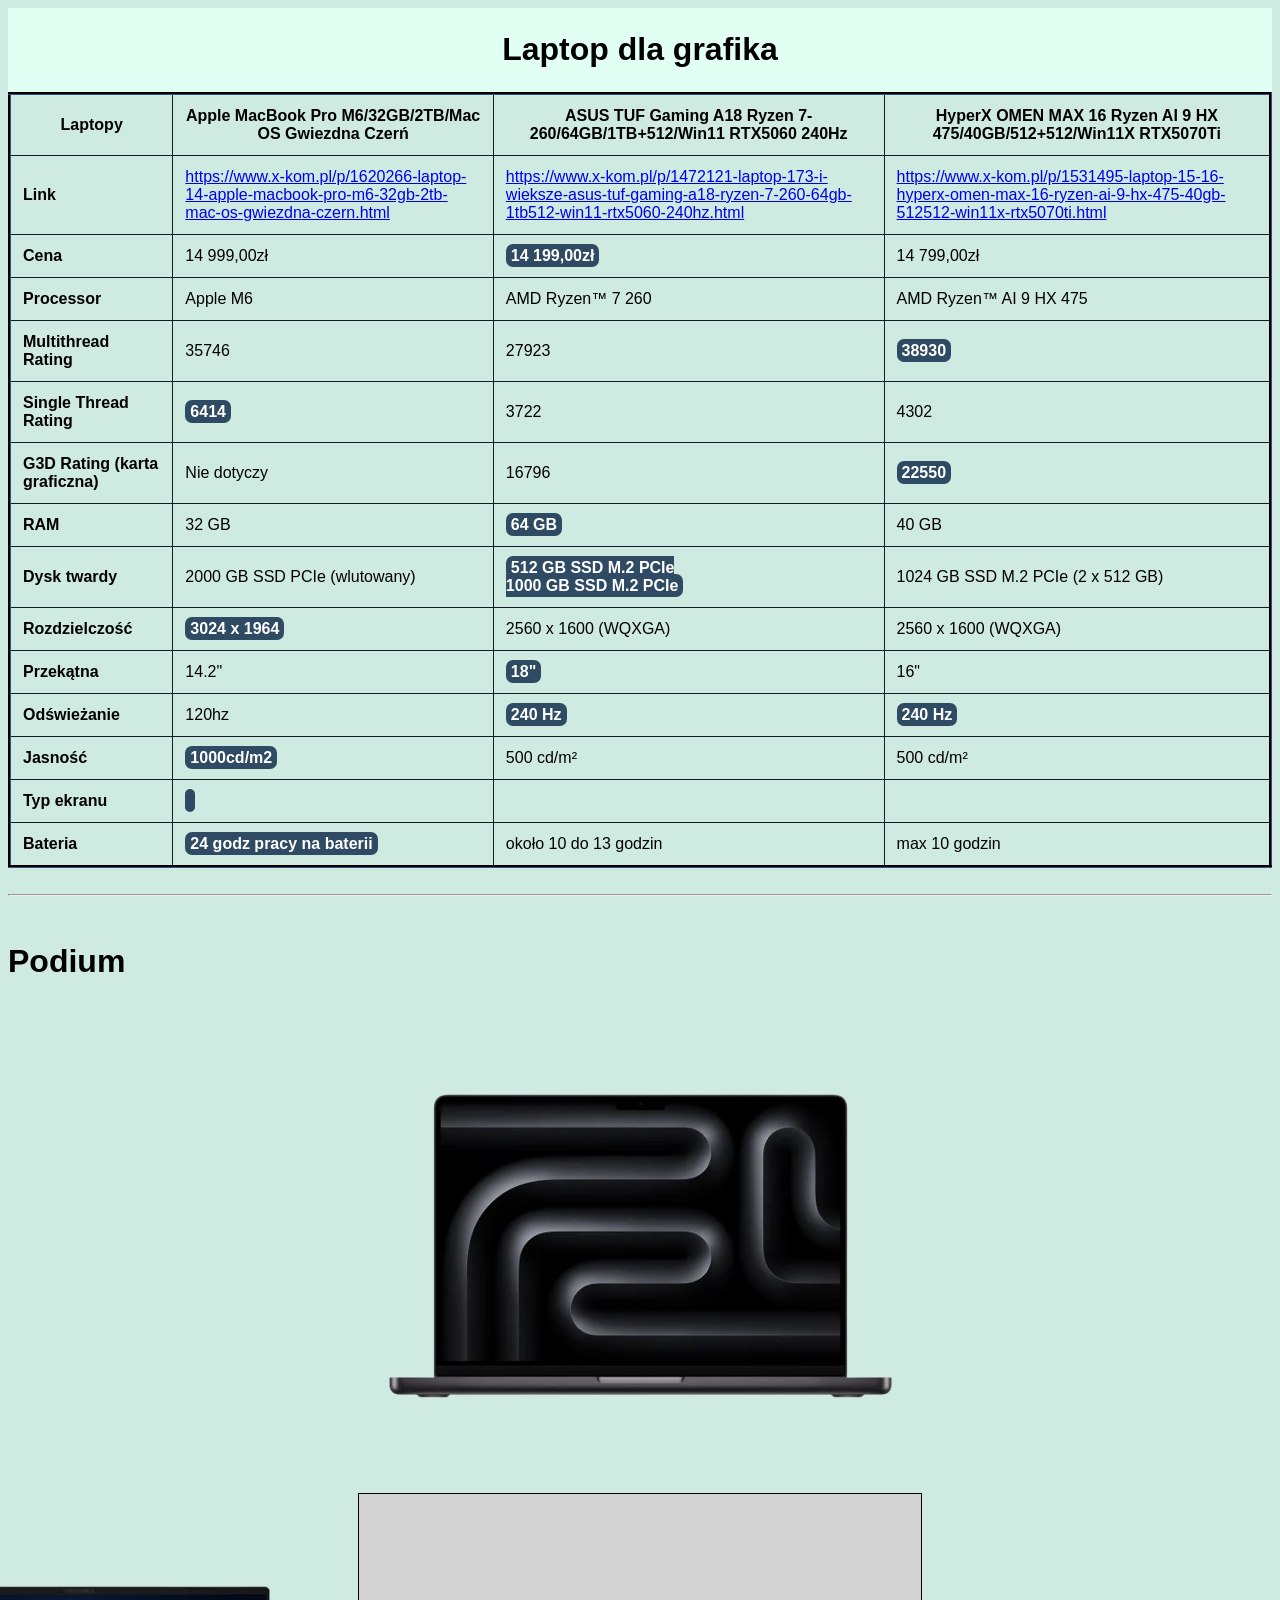
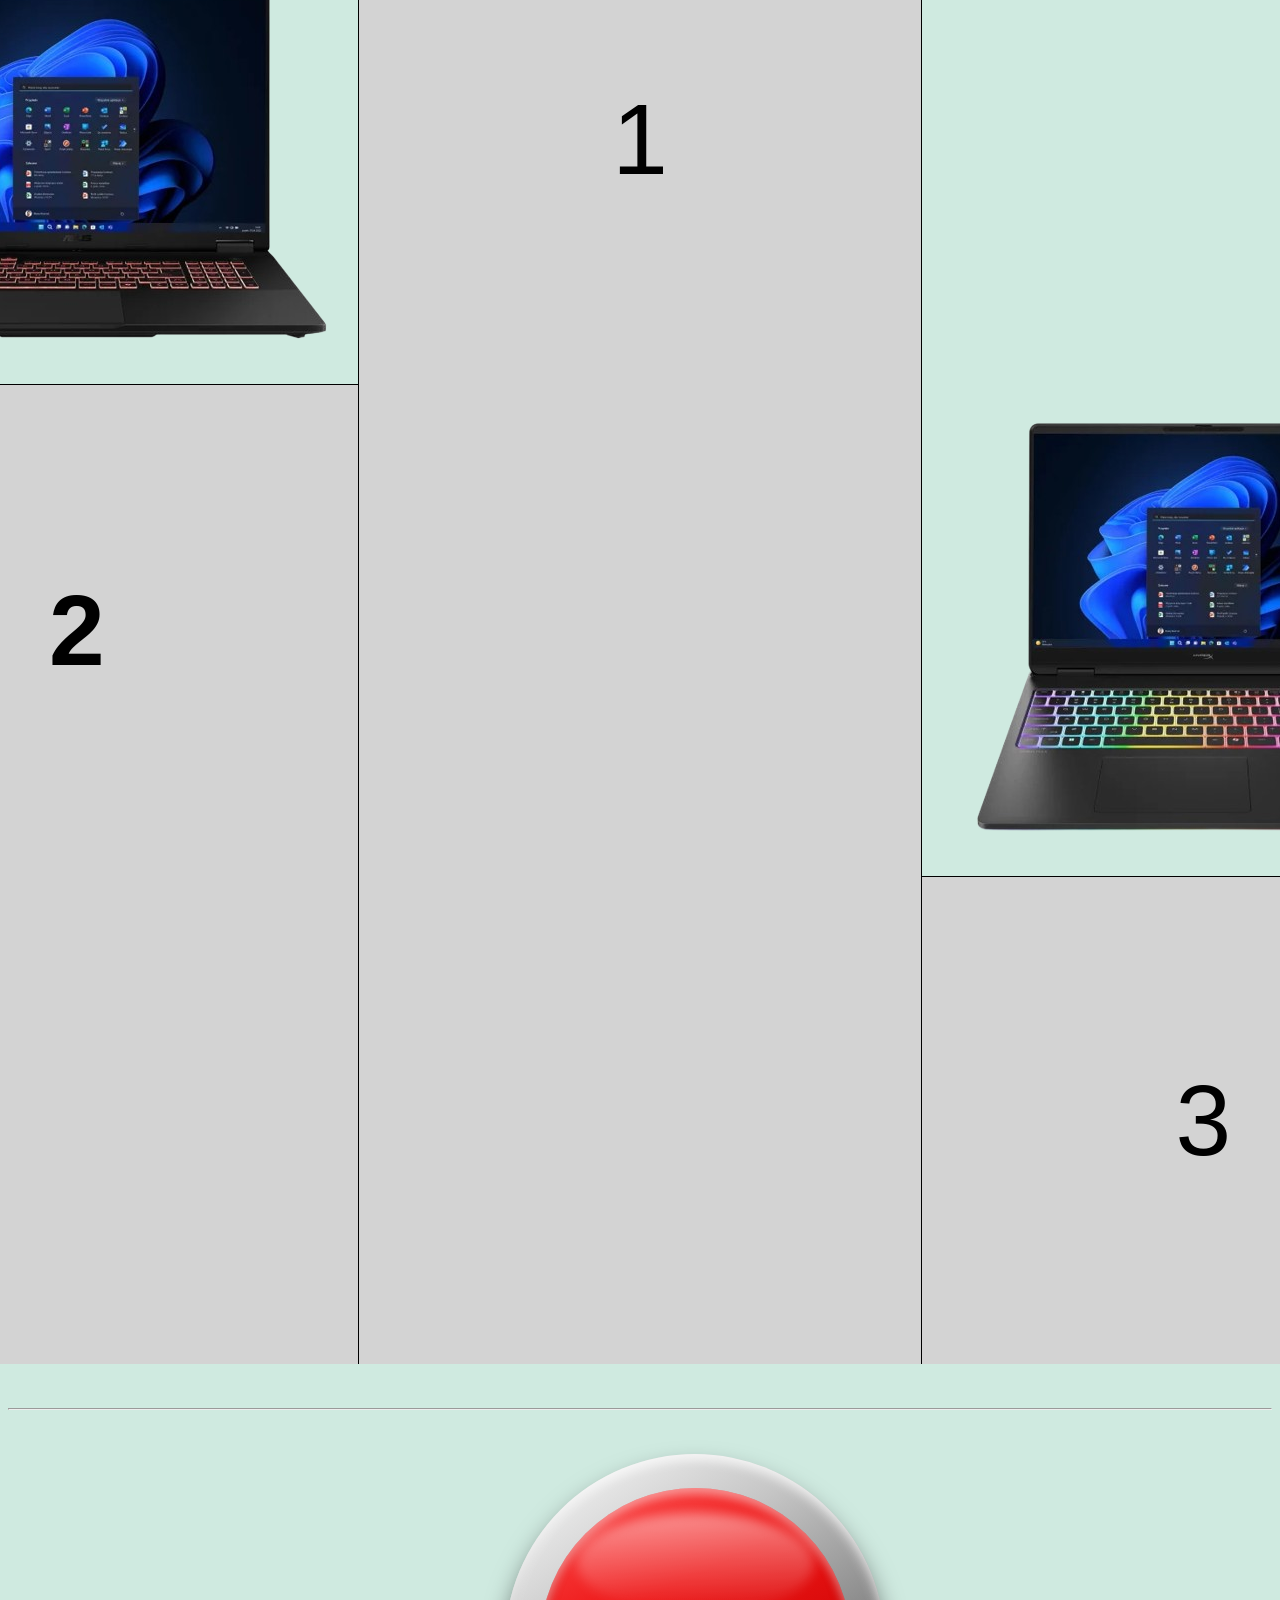
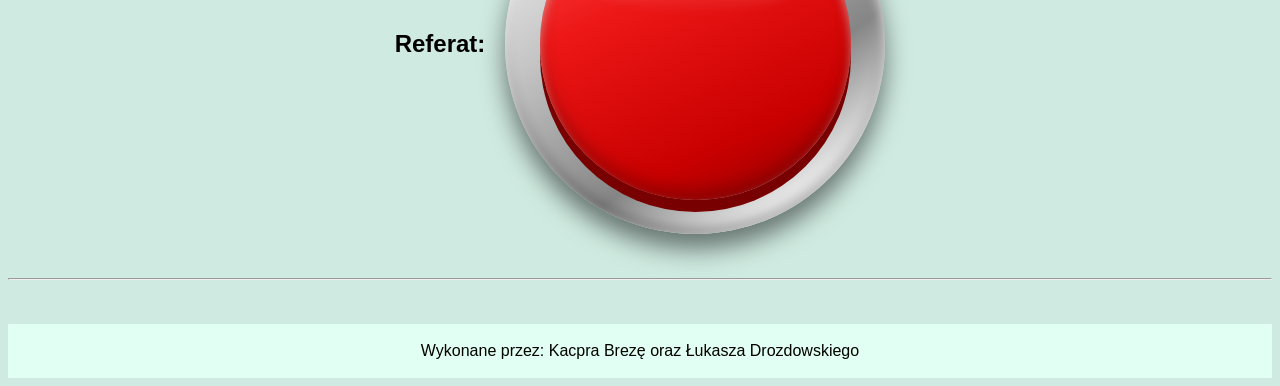
<file: index.html>
<!DOCTYPE html>

<html>
<head>
    <meta charset="utf-8" />
    <title>Laptop dla grafika</title>
	<link rel="stylesheet" href="styl.css" type="text/css">
	<link rel="icon" type="image/png" href="favicon.png">
	<script src="skrypt.js" defer></script>
</head>
<body>
    <div id="header">
        <h1>Laptop dla grafika</h1>
    </div>
    <div id="main">
        <table border="1">
            <tr>
				<th>Laptopy</th>
                <th>Apple MacBook Pro M6/32GB/2TB/Mac OS Gwiezdna Czerń</th>
				<th>ASUS TUF Gaming A18 Ryzen 7-260/64GB/1TB+512/Win11 RTX5060 240Hz</th>
				<th>HyperX OMEN MAX 16 Ryzen AI 9 HX 475/40GB/512+512/Win11X RTX5070Ti</th>
            </tr>
            <tr>
				<td>Link</td>
                <td><a href="https://www.x-kom.pl/p/1620266-laptop-14-apple-macbook-pro-m6-32gb-2tb-mac-os-gwiezdna-czern.html">https://www.x-kom.pl/p/1620266-laptop-14-apple-macbook-pro-m6-32gb-2tb-mac-os-gwiezdna-czern.html</a></td>
				<td><a href="https://www.x-kom.pl/p/1472121-laptop-173-i-wieksze-asus-tuf-gaming-a18-ryzen-7-260-64gb-1tb512-win11-rtx5060-240hz.html">https://www.x-kom.pl/p/1472121-laptop-173-i-wieksze-asus-tuf-gaming-a18-ryzen-7-260-64gb-1tb512-win11-rtx5060-240hz.html</a></td>
				<td><a href="https://www.x-kom.pl/p/1531495-laptop-15-16-hyperx-omen-max-16-ryzen-ai-9-hx-475-40gb-512512-win11x-rtx5070ti.html">https://www.x-kom.pl/p/1531495-laptop-15-16-hyperx-omen-max-16-ryzen-ai-9-hx-475-40gb-512512-win11x-rtx5070ti.html</a></td>
            </tr>
			<tr>
				<td>Cena</td>
				<td>14 999,00zł</td>
				<td><a class="wybor">14 199,00zł</a></td>
				<td>14 799,00zł</td>
			</tr>
			<tr>
				<td>Processor</td>
				<td>Apple M6</td>
				<td>AMD Ryzen™ 7 260 </td>
				<td>AMD Ryzen™ AI 9 HX 475 </td>
			</tr>
			<tr>
				<td>Multithread Rating</td>
				<td>35746</td>
				<td>27923</td>
				<td><a class="wybor">38930</a></td>
			</tr>
			<tr>
				<td>Single Thread Rating</td>
				<td><a class="wybor">6414</a></td>
				<td>3722</td>
				<td>4302</td>
			</tr>
			<tr>
				<td>G3D Rating (karta graficzna)</td>
				<td>Nie dotyczy</td>
				<td>16796</td>
				<td><a class="wybor">22550</a></td>
			</tr>
			<tr>
				<td>RAM</td>
				<td>32 GB</td>
				<td><a class="wybor">64 GB</a></td>
				<td>40 GB</td>
			</tr>
			<tr>
				<td>Dysk twardy</td>
				<td>2000 GB SSD PCIe (wlutowany)</td>
				<td><a class="wybor">512 GB SSD M.2 PCIe <br>
					1000 GB SSD M.2 PCIe</a></td>
				<td>1024 GB SSD M.2 PCIe (2 x 512 GB)</td>
			</tr>
			<tr>
				<td>Rozdzielczość</td>
				<td><a class="wybor">3024 x 1964</a></td>
				<td>2560 x 1600 (WQXGA)</td>
				<td>2560 x 1600 (WQXGA)</td>
			</tr>
			<tr>
				<td>Przekątna</td>
				<td>14.2"</td>
				<td><a class="wybor">18"</a></td>
				<td>16"</td>
			</tr>
			<tr>
				<td>Odświeżanie</td>
				<td>120hz</td>
				<td><a class="wybor">240 Hz</a></td>
				<td><a class="wybor">240 Hz</a></td>
			</tr>
			<tr>
				<td>Jasność</td>
				<td><a class="wybor">1000cd/m2</a></td>
				<td>500 cd/m²</td>
				<td>500 cd/m²</td>
			</tr>
			<tr>
				<td>Typ ekranu</td>
				<td><a class="wybor"> </a></td>
				<td></td>
				<td></td>
			</tr>
			<tr>
				<td>Bateria</td>
				<td><a class="wybor">24 godz pracy na baterii</a></td>
				<td>około 10 do 13 godzin</td>
				<td>max 10 godzin</td>
			</tr>
        </table>
		<br><hr><br>
		<h1>Podium</h1>
		<div id=kontener_podium>
		<table id="podium">
			<tr>
				<td></td>
				<td><a href="https://www.x-kom.pl/p/1620266-laptop-14-apple-macbook-pro-m6-32gb-2tb-mac-os-gwiezdna-czern.html"><img src="apple-trans.png"></a></td>
				<td></td>
			</tr>
			<tr>
				<td><a href="https://www.x-kom.pl/p/1472121-laptop-173-i-wieksze-asus-tuf-gaming-a18-ryzen-7-260-64gb-1tb512-win11-rtx5060-240hz.html"><img src="Asus-trans.png"></a></td>
				<td class="szary-top">1</td>
				<td></td>
			</tr>
			<tr>
				<td class="szary-top">2</td>
				<td class="szary"></td>
				<td><a href="https://www.x-kom.pl/p/1531495-laptop-15-16-hyperx-omen-max-16-ryzen-ai-9-hx-475-40gb-512512-win11x-rtx5070ti.html"><img src="hyperx-trans.png"></a></td>
			</tr>
			<tr>
				<td class="szary"></td>
				<td class="szary"></td>
				<td class="szary-top">3</td>
			</tr>
		</table>
		</div>
		<br><br><hr><br><br>
		<div id="referat">
			<h2>Referat:&nbsp;&nbsp;&nbsp;</h2>
			<button class="big-red-button" type="button">
                <a href="referat.html"><span class="button-face"></span></a>
            </button>
		</div>
    </div>

    <br><br><hr><br><br>
    <div id="footer">
        <p>Wykonane przez: Kacpra Brezę oraz Łukasza Drozdowskiego</p>
    </div>
</body>
</html>
</file>
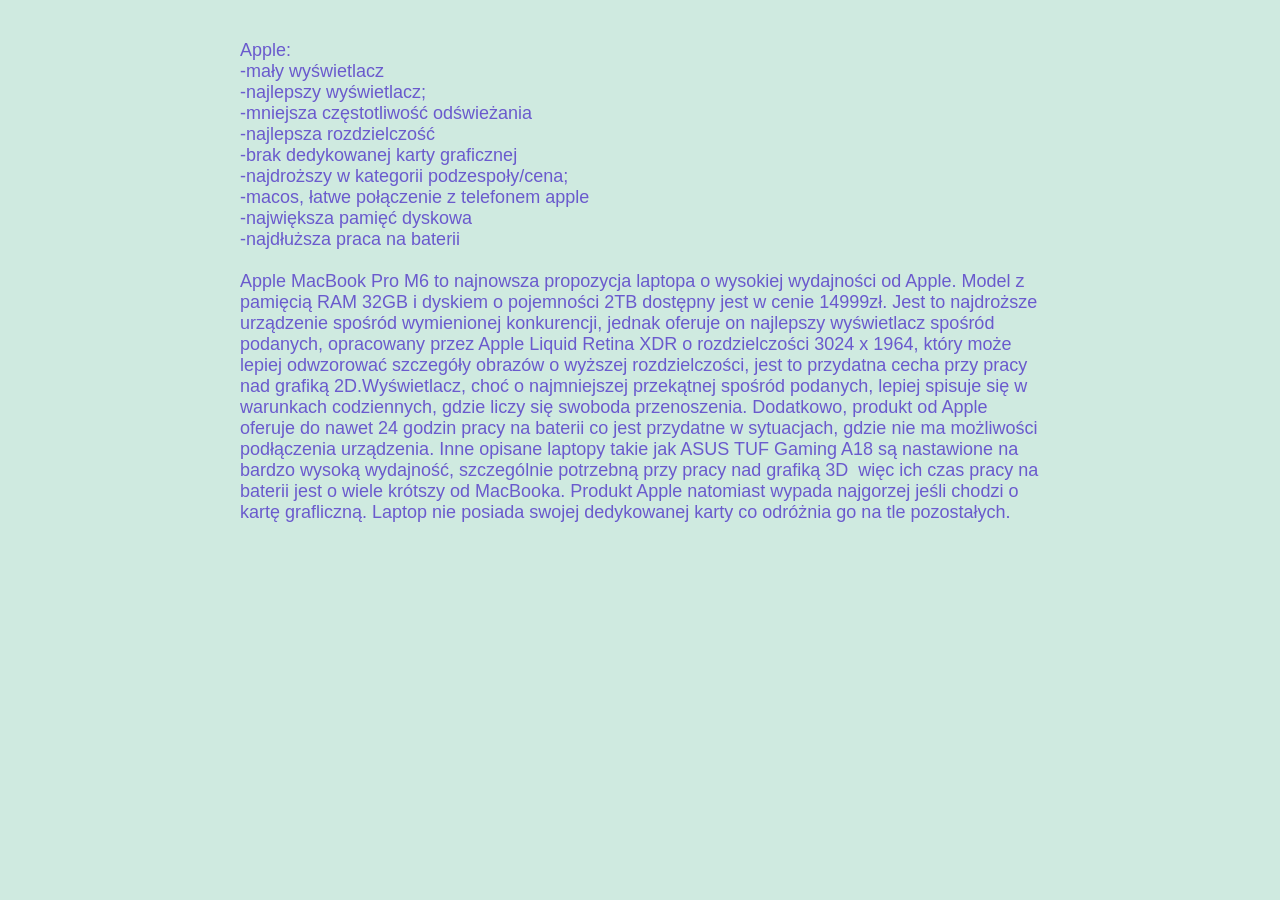
<file: referat.html>
<!DOCTYPE html>

<html>
<head>
    <meta charset="utf-8" />
    <title>Laptop dla grafika</title>
	<link rel="stylesheet" href="styl.css" type="text/css">
	<link rel="icon" type="image/png" href="favicon.png">
	<script src="skrypt.js" defer></script>
</head>
<body>
    <div id="text-container"></div>
</body>
</html>
</file>
<file: styl.css>
body {
	background-color: #CFEAE0;
	font-family: "Fira Sans", sans-serif;
	font-weight: 400;
	font-style: normal;
}
#header {
	text-align: center;
	background-color: #E2FFF4;
	padding-top: 2px;
	padding-bottom: 2px;
}
table {
	border-collapse: collapse;
	border-color: #131B2B;
	border-width: 3px;

	width: 100%;
}
th {
	padding: 12px 0px 12px 0px;
}
td {
	padding: 12px;
}
td:nth-of-type(1) {
	font-weight: bold;
}
.wybor {
	color: white;
	background-color: #2F4A63;
	font-weight: bolder;
	padding: 3px 5px 3px 5px;
	border-radius: 7px;
}
#kontener_podium {
	display: flex;
	justify-content: center;
	text-align: center;
}
#podium {
	border-collapse: collapse;
	border-width: 0;
	text-align: center;
}
#podium.td {
	padding: 15px;
}
.szary {
	background-color: lightgray;
	border-right: 1px black solid;
	border-left: 1px black solid;
	height: 463px;
}
.szary-top {
	background-color: lightgray;
	border-right: 1px black solid;
	border-left: 1px black solid;
	border-top: 1px black solid;
	height: 463px;
	font-size: 100px;
}
#referat {
    display: flex;
    justify-content: center;
    align-items: center;
}

#text-container {
    width: 80%;
    max-width: 800px;

    margin: 40px auto;

    color:slateblue;
    font-family: Arial, sans-serif;
    font-size: 18px;

    white-space: pre-wrap;
}

#footer {
	text-align: center;
	background-color: #E2FFF4;
	padding-top: 2px;
	padding-bottom: 2px;
}

/*WEE-WOO AI kod tutaj, uzyty tylko do guzika */

/*
* {
    margin: 0;
    padding: 0;
    box-sizing: border-box;
}

body {
    background-color: #181818;
    min-height: 100vh;
}

main {
    min-height: 100vh;

    display: flex;
    justify-content: center;
    align-items: center;
}
*/

/* Main button housing */
.big-red-button {
    position: relative;

    width: min(33vw, 380px);
    min-width: 220px;
    aspect-ratio: 1.5 / 1;

    border: none;
    border-radius: 35%;

    cursor: pointer;

    background: linear-gradient(
        145deg,
        #eeeeee,
        #a6a6a6 45%,
        #f5f5f5 75%,
        #777777
    );

    box-shadow:
        0 14px 20px rgba(0, 0, 0, 0.5),
        inset 0 5px 8px rgba(255, 255, 255, 0.9),
        inset 0 -5px 8px rgba(0, 0, 0, 0.25);

    transition: transform 0.15s ease;
}

/* Stationary metallic base */
.big-red-button {
    position: relative;

    width: min(33vw, 380px);
    aspect-ratio: 1 / 1;

    border: none;
    border-radius: 50%;

    background: linear-gradient(
        145deg,
        #ffffff,
        #c5c5c5 35%,
        #858585 65%,
        #eeeeee 85%,
        #777777
    );

    box-shadow:
        0 15px 25px rgba(0, 0, 0, 0.5),
        inset 0 5px 12px rgba(255, 255, 255, 0.9),
        inset 0 -6px 12px rgba(0, 0, 0, 0.3);

    cursor: pointer;
}

/* Moving red surface */
.button-face {
    position: absolute;

    inset: 9%;

    border-radius: 50%;

    background: linear-gradient(
        155deg,
        #ff5555 0%,
        #ed1717 35%,
        #c90000 75%,
        #8d0000 100%
    );

    box-shadow:
        0 12px 0 #790000,
        inset 0 6px 10px rgba(255, 255, 255, 0.45),
        inset 0 -10px 15px rgba(80, 0, 0, 0.35);

    transition:
        transform 0.16s ease,
        box-shadow 0.16s ease,
        filter 0.2s ease;
}

/* Glossy reflection */
.button-face::before {
    content: "";

    position: absolute;

    top: 8%;
    left: 12%;

    width: 76%;
    height: 32%;

    border-radius: 50%;

    background: linear-gradient(
        180deg,
        rgba(255, 255, 255, 0.45),
        rgba(255, 255, 255, 0)
    );

    filter: blur(6px);
}

/* Hover: only the red surface moves */
.big-red-button:hover .button-face {
    transform: translateY(-4px);
    filter: brightness(1.12);
}

/* Press: only the red surface moves down */
.big-red-button:active .button-face {
    transform: translateY(9px);

    box-shadow:
        0 2px 0 #790000,
        inset 0 6px 10px rgba(255, 255, 255, 0.35),
        inset 0 -8px 12px rgba(80, 0, 0, 0.4);

    filter: brightness(0.95);
}

/* Keyboard accessibility */
.big-red-button:focus-visible {
    outline: 3px solid white;
    outline-offset: 10px;
}

/* Responsive sizing */
@media (max-width: 600px) {
    .big-red-button {
        width: 70vw;
    }
}

/* Reduced motion */
@media (prefers-reduced-motion: reduce) {
    .button-face {
        transition: none;
    }
}

/*Tutaj konczy sie AI kod WEE-WOO*/
</file>
